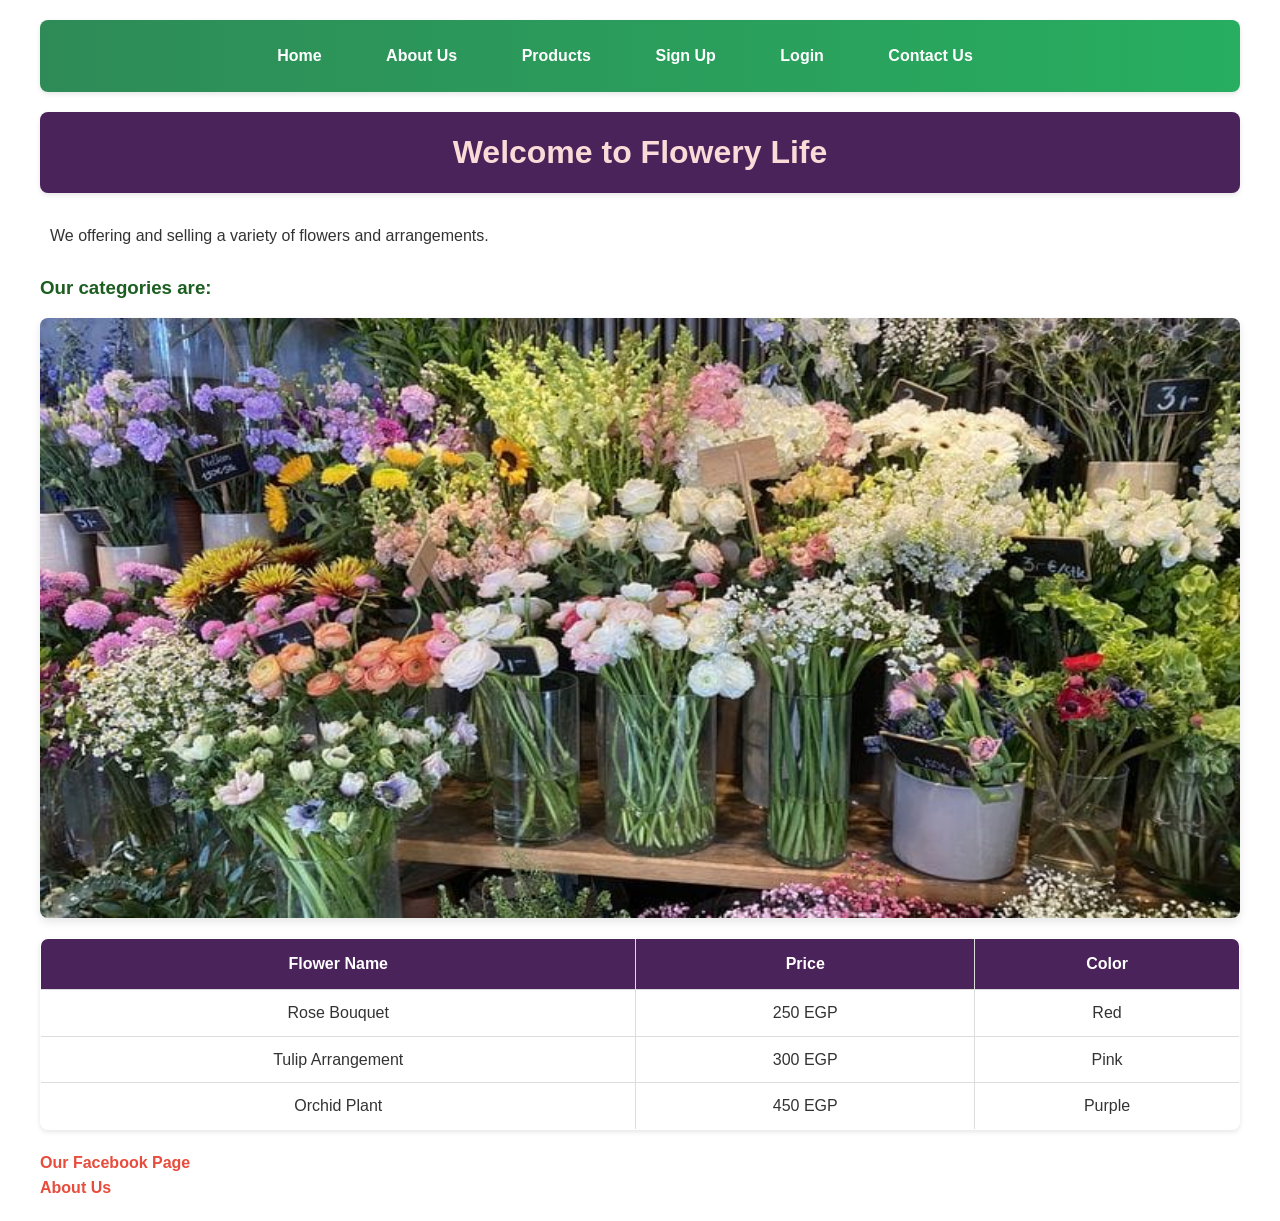
<file: index.html>
<!DOCTYPE html>
<html>
<head>
    <title>Flowery Life</title>
    <link rel="stylesheet" href="style.css">
</head>
<body>
    <div>
    <nav>
    <a href="homepage.html">Home</a>
    <a href="aboutus.html">About Us</a>
    <a href="products.php">Products</a>
    <a href="register.php">Sign Up</a>
    <a href="login.php">Login</a>
    <a href="contactus.html">Contact Us</a>
    </nav>
    </div>

    <h1>Welcome to Flowery Life</h1>

    <p>We offering and selling a variety of flowers and arrangements.</p>

    <h3>Our categories are:</h3>

    <img src="flowers.jpeg" alt="Flower Shop image" height="600px" width="100%">

    <table border="1">
    <tr>
    <th>Flower Name</th>
    <th>Price</th>
    <th>Color</th>
    </tr>
    <tr>
    <td>Rose Bouquet</td>
    <td>250 EGP</td>
    <td>Red</td>
    </tr>
    <tr>
    <td>Tulip Arrangement</td>
    <td>300 EGP</td>
    <td>Pink</td>
    </tr>
    <tr>
    <td>Orchid Plant</td>
    <td>450 EGP</td>
    <td>Purple</td>
    </tr>
    </table>

    <a href="https://www.facebook.com/" target="_blank">Our Facebook Page</a>
    <br>
    <a href="aboutus.html" target="_blank">About Us</a>
</body>
</html>
</file>
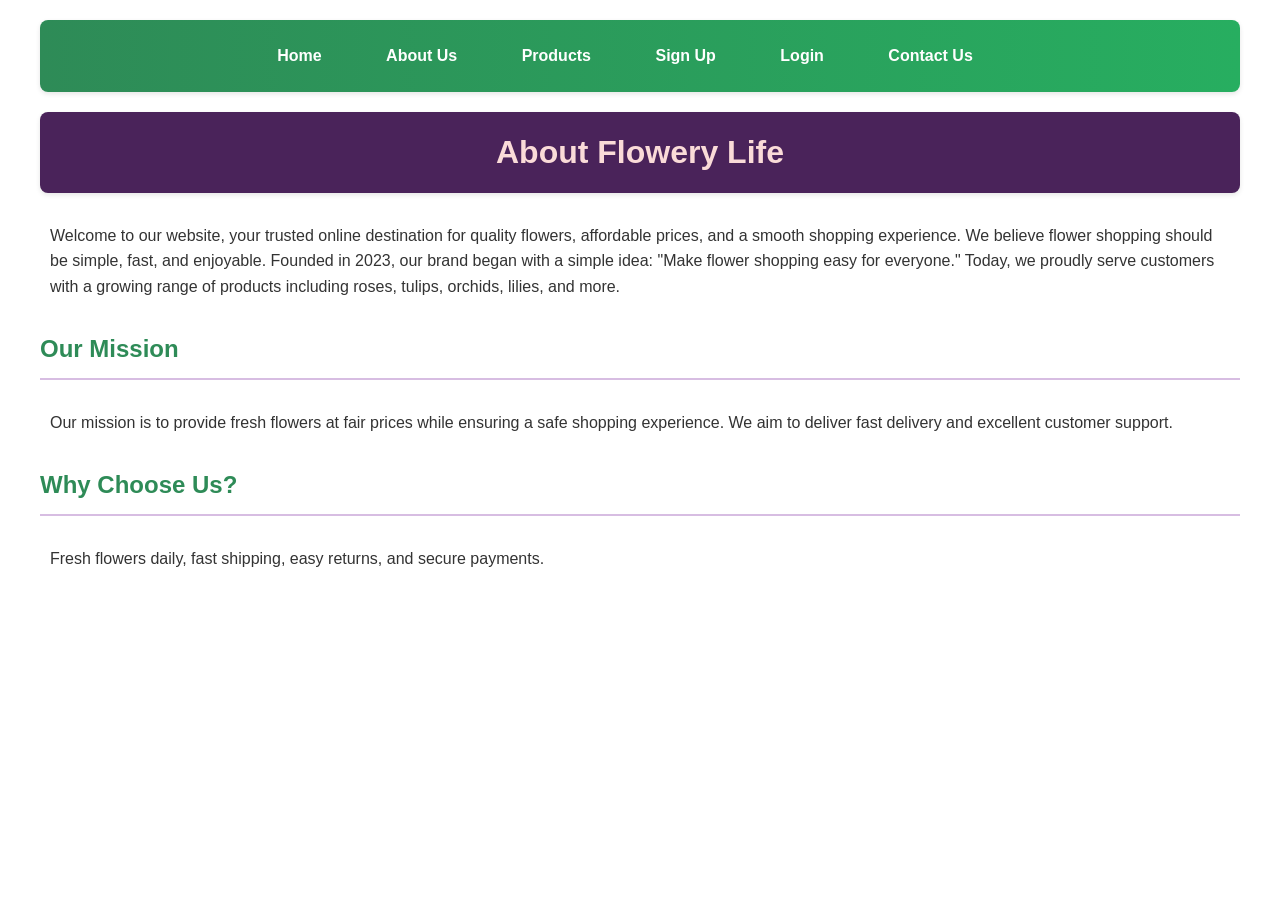
<file: aboutus.html>
<!DOCTYPE html>
<html>
<head>
<title>About Us - Flowery Life</title>
<link rel="stylesheet" href="style.css">
</head>
<body>
<div>
<nav>
<a href="homepage.html">Home</a>
<a href="aboutus.html">About Us</a>
<a href="products.php">Products</a>
<a href="register.php">Sign Up</a>
<a href="login.php">Login</a>
<a href="contactus.html">Contact Us</a>
</nav>
</div>
<h1>About Flowery Life</h1>

<p>Welcome to our website, your trusted online destination for quality flowers, affordable prices, and a smooth shopping experience. We believe flower shopping should be simple, fast, and enjoyable. Founded in 2023, our brand began with a simple idea: "Make flower shopping easy for everyone." Today, we proudly serve customers with a growing range of products including roses, tulips, orchids, lilies, and more.</p>

<h2>Our Mission</h2>
<p>Our mission is to provide fresh flowers at fair prices while ensuring a safe shopping experience. We aim to deliver fast delivery and excellent customer support.</p>

<h2>Why Choose Us?</h2>
<p>Fresh flowers daily, fast shipping, easy returns, and secure payments.</p>
</body>
</html>
</file>
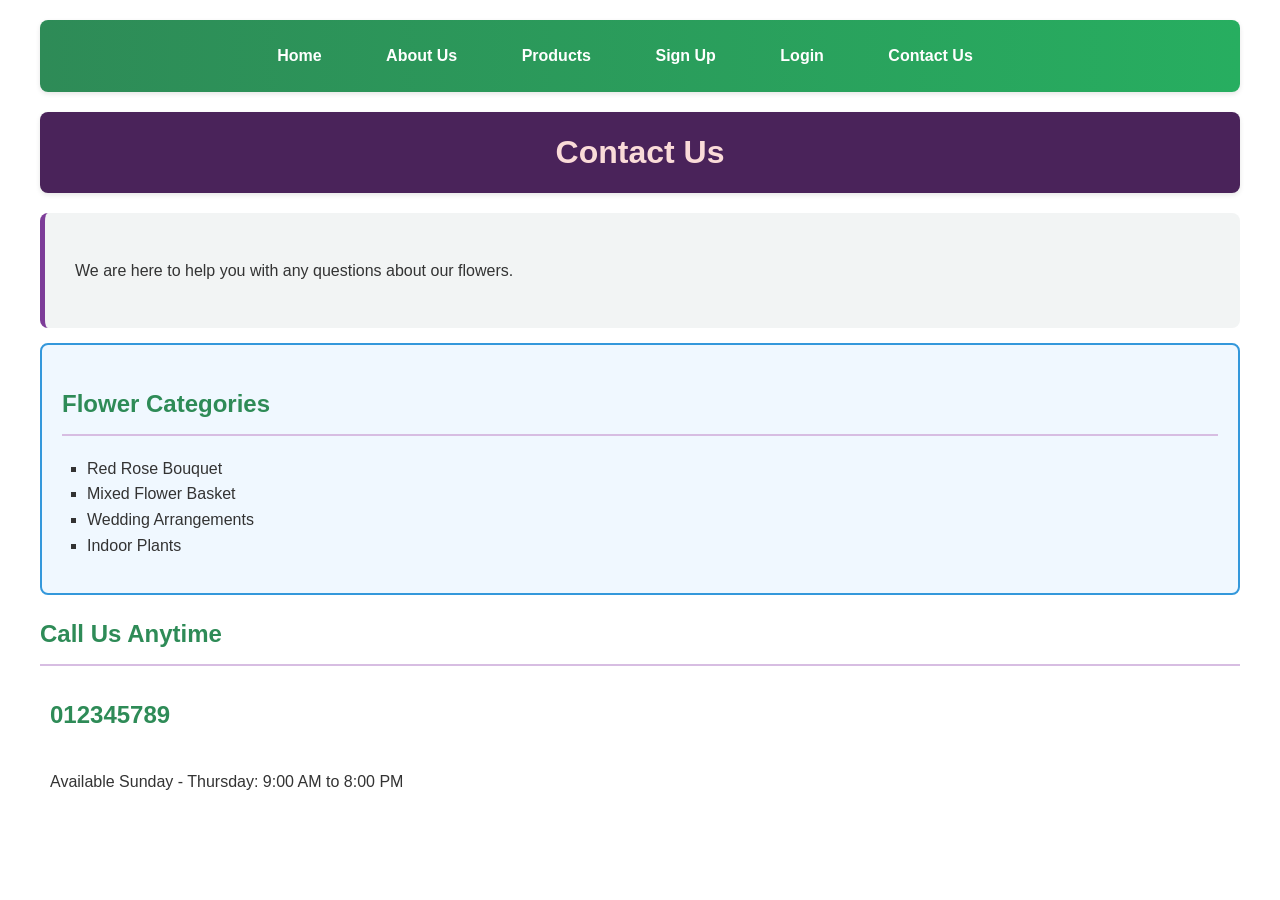
<file: contactus.html>
<!DOCTYPE html>
<html>
<head>
<title>Contact Us - Flowery Life</title>
<link rel="stylesheet" href="style.css">
</head>

<body>


<div>
<nav>
<a href="homepage.html">Home</a>
<a href="aboutus.html">About Us</a>
<a href="products.php">Products</a>
<a href="register.php">Sign Up</a>
<a href="login.php">Login</a>
<a href="contactus.html">Contact Us</a>
</nav>
</div>

<h1>Contact Us</h1>

<div id="section">
<p>We are here to help you with any questions about our flowers.</p>
</div>

<div class="bin">
<h2>Flower Categories</h2>
<ul type="square">
<li>Red Rose Bouquet</li>
<li>Mixed Flower Basket</li>
<li>Wedding Arrangements</li>
<li>Indoor Plants</li>
</ul>
</div>

<div class="section">
<h2>Call Us Anytime</h2>
<p style="font-size: 24px; font-weight: bold; color: #2E8B57;"> 012345789</p>
<p>Available Sunday - Thursday: 9:00 AM to 8:00 PM</p>
</div>

</body>
</html>
</file>
<file: style.css>
body {
    font-family: 'Segoe UI', Tahoma, Geneva, Verdana, sans-serif;
    line-height: 1.6;
    color: #333;
    max-width: 1200px;
    margin: 0 auto;
    padding: 20px;
    background-color: white;
}

header {
    background-color: white;
    height: 150px;
    margin: 10px 5px 20px 5px;
    padding: 10px;
    border-radius: 8px;
    box-shadow: 0 2px 10px rgba(0,0,0,0.1);
    border: 2px solid #3498DB;
}

nav {
    background: linear-gradient(90deg, #2E8B57, #27AE60);
    padding: 15px;
    border-radius: 8px;
    margin-bottom: 20px;
    box-shadow: 0 2px 5px rgba(0,0,0,0.1);
    text-align: center;
}

nav a {
    color: white;
    text-decoration: none;
    margin-right: 30px;
    font-weight: bold;
    transition: all 0.3s ease;
    display: inline-block;
    padding: 8px 15px;
}

nav a:hover {
    background-color: rgba(255, 255, 255, 0.2);
    color: #FADBD8;
    border-radius: 4px;
}

h1 {
    background-color: #4A235A;
    color: #FADBD8;
    padding: 15px;
    border-radius: 8px;
    text-align: center;
    margin: 20px 0;
    box-shadow: 0 2px 5px rgba(0,0,0,0.1);
}

h2 {
    color: #2E8B57;
    border-bottom: 2px solid #D7BDE2;
    padding-bottom: 10px;
    margin: 20px 0;
}

h3 {
    color: #1B5E20;
    margin: 15px 0;
}

p {
    margin: 15px 0;
    padding: 10px;
    line-height: 1.6;
}

table {
    width: 100%;
    border-collapse: collapse;
    margin: 20px 0;
    box-shadow: 0 2px 5px rgba(0, 0, 0, 0.1);
    border-radius: 8px;
    overflow: hidden;
}

table, th, td {
    border: 1px solid #ddd;
}

th {
    background-color: #4A235A;
    color: white;
    padding: 12px;
    text-align: center;
}

td {
    padding: 10px;
    text-align: center;
}

tr:nth-child(even) {
    background-color: white;
}

tr:hover {
    background-color: #e8f4f8;
}

form {
    background-color: white;
    padding: 25px;
    border-radius: 8px;
    box-shadow: 0 2px 15px rgba(0, 0, 0, 0.1);
    margin: 20px 0;
    max-width: 500px;
    margin-left: auto;
    margin-right: auto;
}

label {
    display: block;
    margin: 10px 0 5px 0;
    font-weight: bold;
    color: #2E8B57;
}

input[type="text"],
input[type="email"],
input[type="password"],
textarea,
select {
    width: 100%;
    padding: 12px;
    margin: 8px 0 15px 0;
    border: 2px solid #ddd;
    border-radius: 4px;
    box-sizing: border-box;
    font-size: 16px;
    transition: border-color 0.3s;
}

input[type="text"]:focus,
input[type="email"]:focus,
input[type="password"]:focus,
textarea:focus,
select:focus {
    border-color: #2E8B57;
    outline: none;
}

input[type="submit"],
button[type="submit"] {
    background-color: #2E8B57;
    color: white;
    padding: 14px 25px;
    border: none;
    border-radius: 4px;
    cursor: pointer;
    font-size: 16px;
    font-weight: bold;
    transition: background-color 0.3s;
    width: 100%;
    margin-top: 15px;
}

input[type="submit"]:hover,
button[type="submit"]:hover {
    background-color: #229954;
}

img {
    border-radius: 8px;
    box-shadow: 0 4px 8px rgba(0,0,0,0.1);
    display: block;
    margin: 15px auto;
}

ul, ol {
    padding-left: 25px;
    margin: 15px 0;
}

#section {
    background-color: #F2F4F4;
    padding: 20px;
    border-radius: 8px;
    margin: 15px 0;
    border-left: 5px solid #7D3C98;
}

.bist {
    background-color: #F8F9F9;
    color: #333;
    padding: 20px;
    border-radius: 8px;
    margin: 15px 0;
    border: 2px solid #E74C3C;
}

.bin {
    background-color: #F0F8FF;
    color: #333;
    padding: 20px;
    border-radius: 8px;
    margin: 15px 0;
    border: 2px solid #3498DB;
}

a:not(nav a) {
    color: #E74C3C;
    text-decoration: none;
    font-weight: bold;
    transition: color 0.3s;
}

a:not(nav a):hover {
    color: #3498DB;
    text-decoration: underline;
}

b, strong {
    color: #2E8B57;
}

i, em {
    color: #6C3483;
}

u {
    color: #E74C3C;
    text-decoration-color: #E74C3C;
}

br {
    margin: 10px 0;
}

hr {
    border: none;
    height: 2px;
    background: linear-gradient(to right, transparent, #2E8B57, transparent);
    margin: 25px 0;
}
</file>
